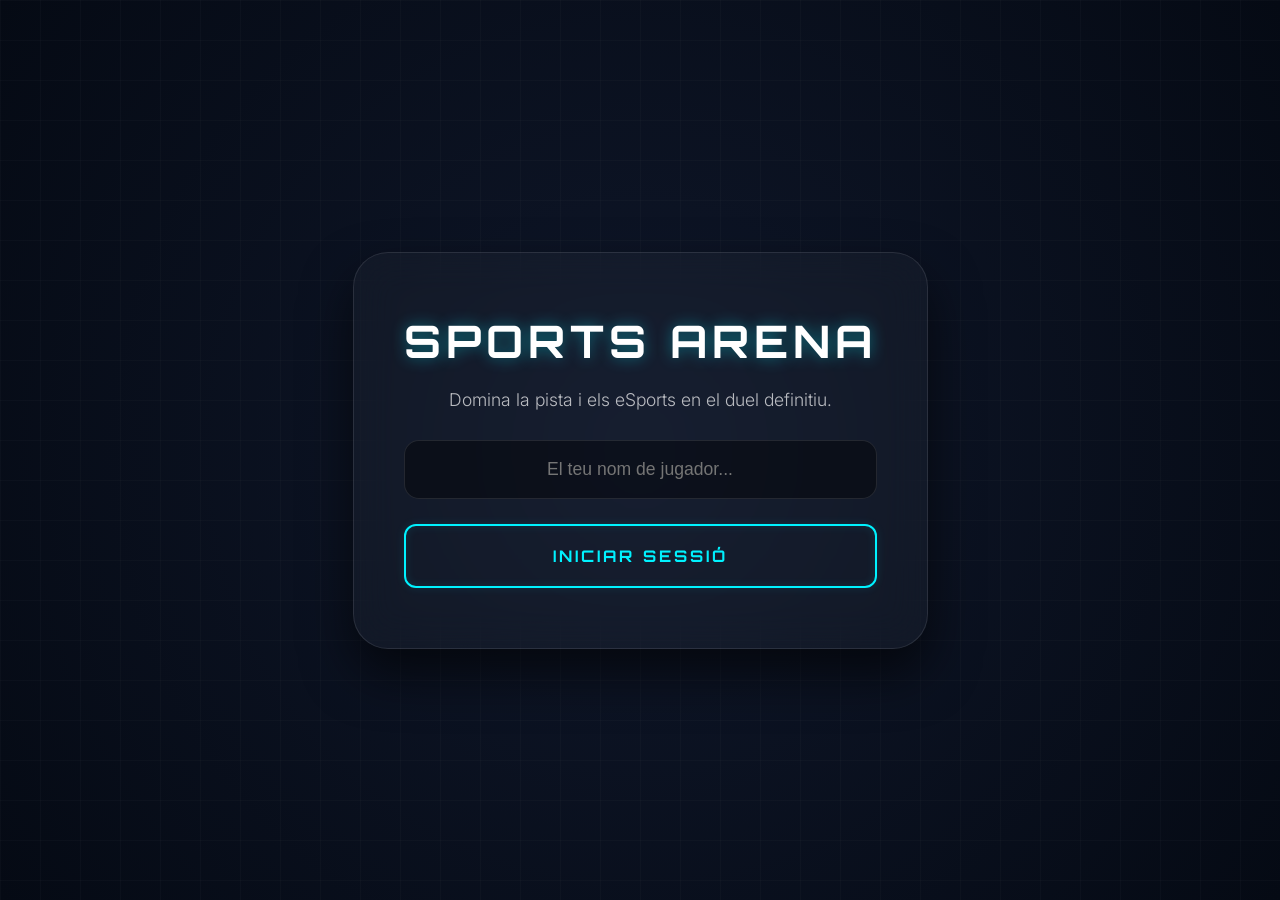
<file: index.html>
<!DOCTYPE html>
<html lang="ca">

<head>
    <meta charset="UTF-8">
    <meta name="viewport" content="width=device-width, initial-scale=1.0">
    <title>The Sports Arena | Premium Quiz</title>
    <link rel="stylesheet" href="css/style.css">
    <link
        href="https://fonts.googleapis.com/css2?family=Orbitron:wght@400;700&family=Inter:wght@300;500;700&display=swap"
        rel="stylesheet">
</head>

<body>
    <div class="bg-glow"></div>
    <div class="bg-grid"></div>

    <main class="main-wrapper">
        <section id="screen-welcome" class="active">
            <div class="glass-card">
                <h1>SPORTS<span> ARENA</span></h1>
                <p>Domina la pista i els eSports en el duel definitiu.</p>

                <div class="input-container">
                    <input type="text" id="username" placeholder="El teu nom de jugador..." autocomplete="off">
                </div>
                <button class="btn-main" onclick="checkUser()">INICIAR SESSIÓ</button>
            </div>
        </section>

        <section id="screen-select">
            <div class="glass-card">
                <h2 id="welcome-user">Hola!</h2>
                <p>Selecciona el teu camp de batalla:</p>
                <div class="category-grid">
                    <button class="cat-card gold" onclick="loadQuiz('A')">
                        <div class="icon">🥇</div>
                        <span>Jocs Olímpics</span>
                    </button>
                    <button class="cat-card blue" onclick="loadQuiz('B')">
                        <div class="icon">🎮</div>
                        <span>Món Gamer</span>
                    </button>
                </div>
            </div>
        </section>

        <section id="screen-game">
            <div class="glass-card game-box">
                <div class="game-header">
                    <div class="timer-container">
                        <svg class="timer-svg" viewBox="0 0 40 40">
                            <circle class="timer-bg" cx="20" cy="20" r="18"></circle>
                            <circle class="timer-bar" cx="20" cy="20" r="18"></circle>
                        </svg>
                        <span id="timer">15</span>
                    </div>
                    <div id="progress" class="step-counter">01 / 03</div>
                </div>
                <h3 id="question-text">Preparant el repte...</h3>
                <div id="options-container" class="options-grid"></div>
            </div>
        </section>

        <section id="screen-results">
            <div class="glass-card result-card">
                <h2>Missió Completada</h2>
                <div class="score-box">
                    <span id="final-score">0</span>
                    <p>Encerts Totals</p>
                </div>
                <div class="result-actions">
                    <button class="btn-main" onclick="restart()">REINTENTAR PARTIDA</button>
                    <button class="btn-outline" onclick="exit()">TANCAR SISTEMA</button>
                </div>
            </div>
        </section>
    </main>

    <script src="script.js"></script>
</body>

</html>
</file>
<file: css/style.css>
/* THE SPORTS ARENA - FULL PREMIUM CSS 
   Estilo: Cyber-Futurista Elegante 
   Versión: Ampliada (Caja Grande + Botones Glow)
*/

@import url('https://fonts.googleapis.com/css2?family=Orbitron:wght@400;700&family=Inter:wght@300;400;600&display=swap');

:root {
    --accent: #00f2ff;
    /* Cian neón */
    --accent-dark: #0062ff;
    /* Azul profundo */
    --bg-dark: #050a14;
    /* Fondo espacial */
    --text: #ffffff;
    --glass: rgba(255, 255, 255, 0.03);
    --glass-border: rgba(255, 255, 255, 0.1);
    --neon-shadow: 0 0 15px rgba(0, 242, 255, 0.4);
}

/* --- BASE --- */
* {
    margin: 0;
    padding: 0;
    box-sizing: border-box;
}

body {
    font-family: 'Inter', sans-serif;
    background: radial-gradient(circle at center, #0f172a 0%, var(--bg-dark) 100%);
    color: var(--text);
    height: 100vh;
    display: flex;
    justify-content: center;
    align-items: center;
    overflow: hidden;
}

/* Rejilla de fondo */
body::before {
    content: "";
    position: absolute;
    inset: 0;
    background-image: linear-gradient(rgba(255, 255, 255, 0.02) 1px, transparent 1px),
        linear-gradient(90deg, rgba(255, 255, 255, 0.02) 1px, transparent 1px);
    background-size: 40px 40px;
    z-index: -1;
}

/* --- CONTENEDOR PRINCIPAL (RECUADRO GRANDE) --- */
section {
    display: none;
    width: 100%;
    max-width: 650px;
    /* Tamaño ampliado */
    padding: 20px;
}

section.active {
    display: block;
    animation: slideUp 0.6s cubic-bezier(0.2, 0.8, 0.2, 1);
}

.glass-card {
    background: var(--glass);
    backdrop-filter: blur(20px);
    -webkit-backdrop-filter: blur(20px);
    border: 1px solid var(--glass-border);
    border-radius: 35px;
    /* Más redondeado para el nuevo tamaño */
    padding: 60px 50px;
    /* Espaciado interno generoso */
    text-align: center;
    box-shadow: 0 25px 50px rgba(0, 0, 0, 0.6);
}

/* --- TIPOGRAFÍA --- */
h1 {
    font-family: 'Orbitron', sans-serif;
    font-size: 2.8rem;
    /* Título más imponente */
    letter-spacing: 5px;
    margin-bottom: 20px;
    text-shadow: var(--neon-shadow);
}

h2 {
    font-family: 'Orbitron', sans-serif;
    margin-bottom: 25px;
    letter-spacing: 2px;
}

p {
    font-weight: 300;
    opacity: 0.7;
    margin-bottom: 30px;
    font-size: 1.1rem;
}

/* --- INPUTS --- */
input {
    width: 100%;
    padding: 18px;
    border-radius: 15px;
    border: 1px solid var(--glass-border);
    background: rgba(0, 0, 0, 0.4);
    color: white;
    margin-bottom: 25px;
    text-align: center;
    font-size: 1.1rem;
    transition: 0.3s;
}

input:focus {
    outline: none;
    border-color: var(--accent);
    box-shadow: 0 0 15px rgba(0, 242, 255, 0.2);
}

/* --- BOTONES "CYBER-GLOW" (MÁS GUAPOS) --- */
.btn-main {
    position: relative;
    background: transparent;
    color: var(--accent);
    padding: 20px 30px;
    border-radius: 12px;
    border: 2px solid var(--accent);
    font-family: 'Orbitron', sans-serif;
    font-weight: 700;
    font-size: 1rem;
    letter-spacing: 3px;
    text-transform: uppercase;
    cursor: pointer;
    overflow: hidden;
    transition: all 0.4s cubic-bezier(0.23, 1, 0.32, 1);
    box-shadow: inset 0 0 10px rgba(0, 242, 255, 0.1), 0 0 10px rgba(0, 242, 255, 0.1);
    width: 100%;
}

.btn-main:hover {
    color: #000;
    background: var(--accent);
    box-shadow: 0 0 30px var(--accent), 0 0 60px rgba(0, 242, 255, 0.4);
    transform: translateY(-3px);
}

/* Botón de salida (Sutil y elegante) */
.btn-outline {
    background: transparent;
    color: rgba(255, 255, 255, 0.5);
    padding: 14px;
    margin-top: 25px;
    border: 1px solid rgba(255, 255, 255, 0.1);
    border-radius: 12px;
    font-family: 'Inter', sans-serif;
    font-size: 0.8rem;
    letter-spacing: 2px;
    text-transform: uppercase;
    cursor: pointer;
    width: 100%;
    transition: 0.3s;
}

.btn-outline:hover {
    color: #ff4757;
    border-color: #ff4757;
    background: rgba(255, 71, 87, 0.05);
}

/* --- CATEGORÍAS Y OPCIONES --- */
.category-grid {
    display: grid;
    grid-template-columns: 1fr 1fr;
    gap: 25px;
}

.cat-card {
    background: rgba(255, 255, 255, 0.03);
    padding: 40px 20px;
    border-radius: 25px;
    border: 1px solid var(--glass-border);
    color: white;
    cursor: pointer;
    transition: 0.3s;
    display: flex;
    flex-direction: column;
    align-items: center;
    gap: 15px;
}

.cat-card:hover {
    background: rgba(255, 255, 255, 0.08);
    border-color: var(--accent);
    transform: translateY(-10px);
    box-shadow: 0 15px 30px rgba(0, 0, 0, 0.4);
}

.options-grid {
    display: grid;
    gap: 15px;
    margin-top: 30px;
}

.option-btn {
    background: rgba(255, 255, 255, 0.05);
    color: white;
    padding: 18px 25px;
    border-radius: 15px;
    border: 1px solid var(--glass-border);
    text-align: left;
    transition: 0.3s;
    cursor: pointer;
    font-size: 1.05rem;
}

.option-btn:hover {
    background: rgba(255, 255, 255, 0.1);
    border-color: var(--accent);
    padding-left: 35px;
}

/* --- JUEGO --- */
.game-header {
    display: flex;
    justify-content: space-between;
    margin-bottom: 40px;
    font-family: 'Orbitron', sans-serif;
}

.timer-badge {
    color: var(--accent);
    border: 1px solid var(--accent);
    padding: 8px 20px;
    border-radius: 25px;
    box-shadow: var(--neon-shadow);
}

/* --- RESULTADOS --- */
#final-score {
    display: block;
    font-family: 'Orbitron', sans-serif;
    font-size: 6rem;
    /* Score gigante y pro */
    color: var(--accent);
    text-shadow: var(--neon-shadow);
    margin: 30px 0;
}

/* --- ANIMACIONES --- */
@keyframes slideUp {
    from {
        opacity: 0;
        transform: translateY(40px) scale(0.95);
    }

    to {
        opacity: 1;
        transform: translateY(0) scale(1);
    }
}

@keyframes pulseGlow {
    0% {
        box-shadow: 0 0 10px rgba(0, 242, 255, 0.2);
    }

    50% {
        box-shadow: 0 0 30px rgba(0, 242, 255, 0.5);
    }

    100% {
        box-shadow: 0 0 10px rgba(0, 242, 255, 0.2);
    }
}

#screen-welcome .btn-main {
    animation: pulseGlow 2.5s infinite;
}

/* Mobile */
@media (max-width: 500px) {
    .category-grid {
        grid-template-columns: 1fr;
    }

    .glass-card {
        padding: 40px 20px;
    }

    h1 {
        font-size: 2rem;
    }
}
</file>
